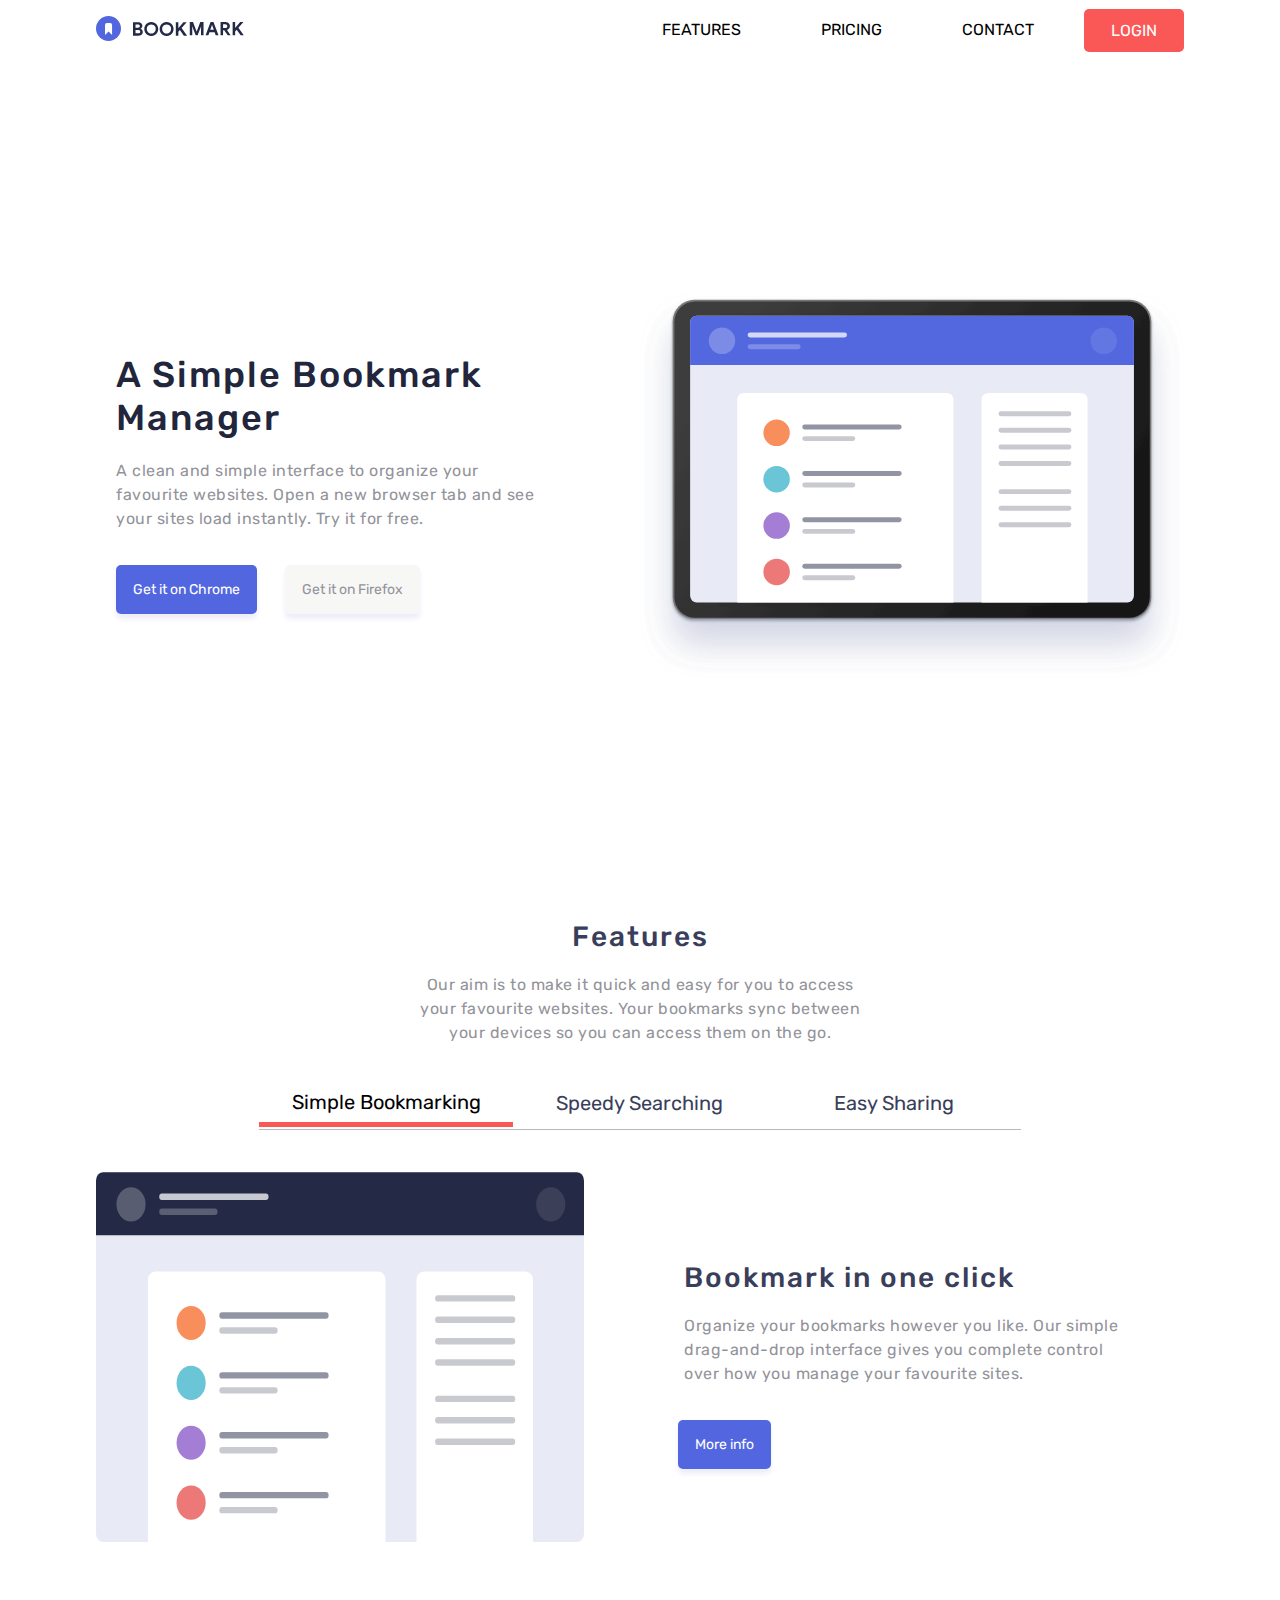
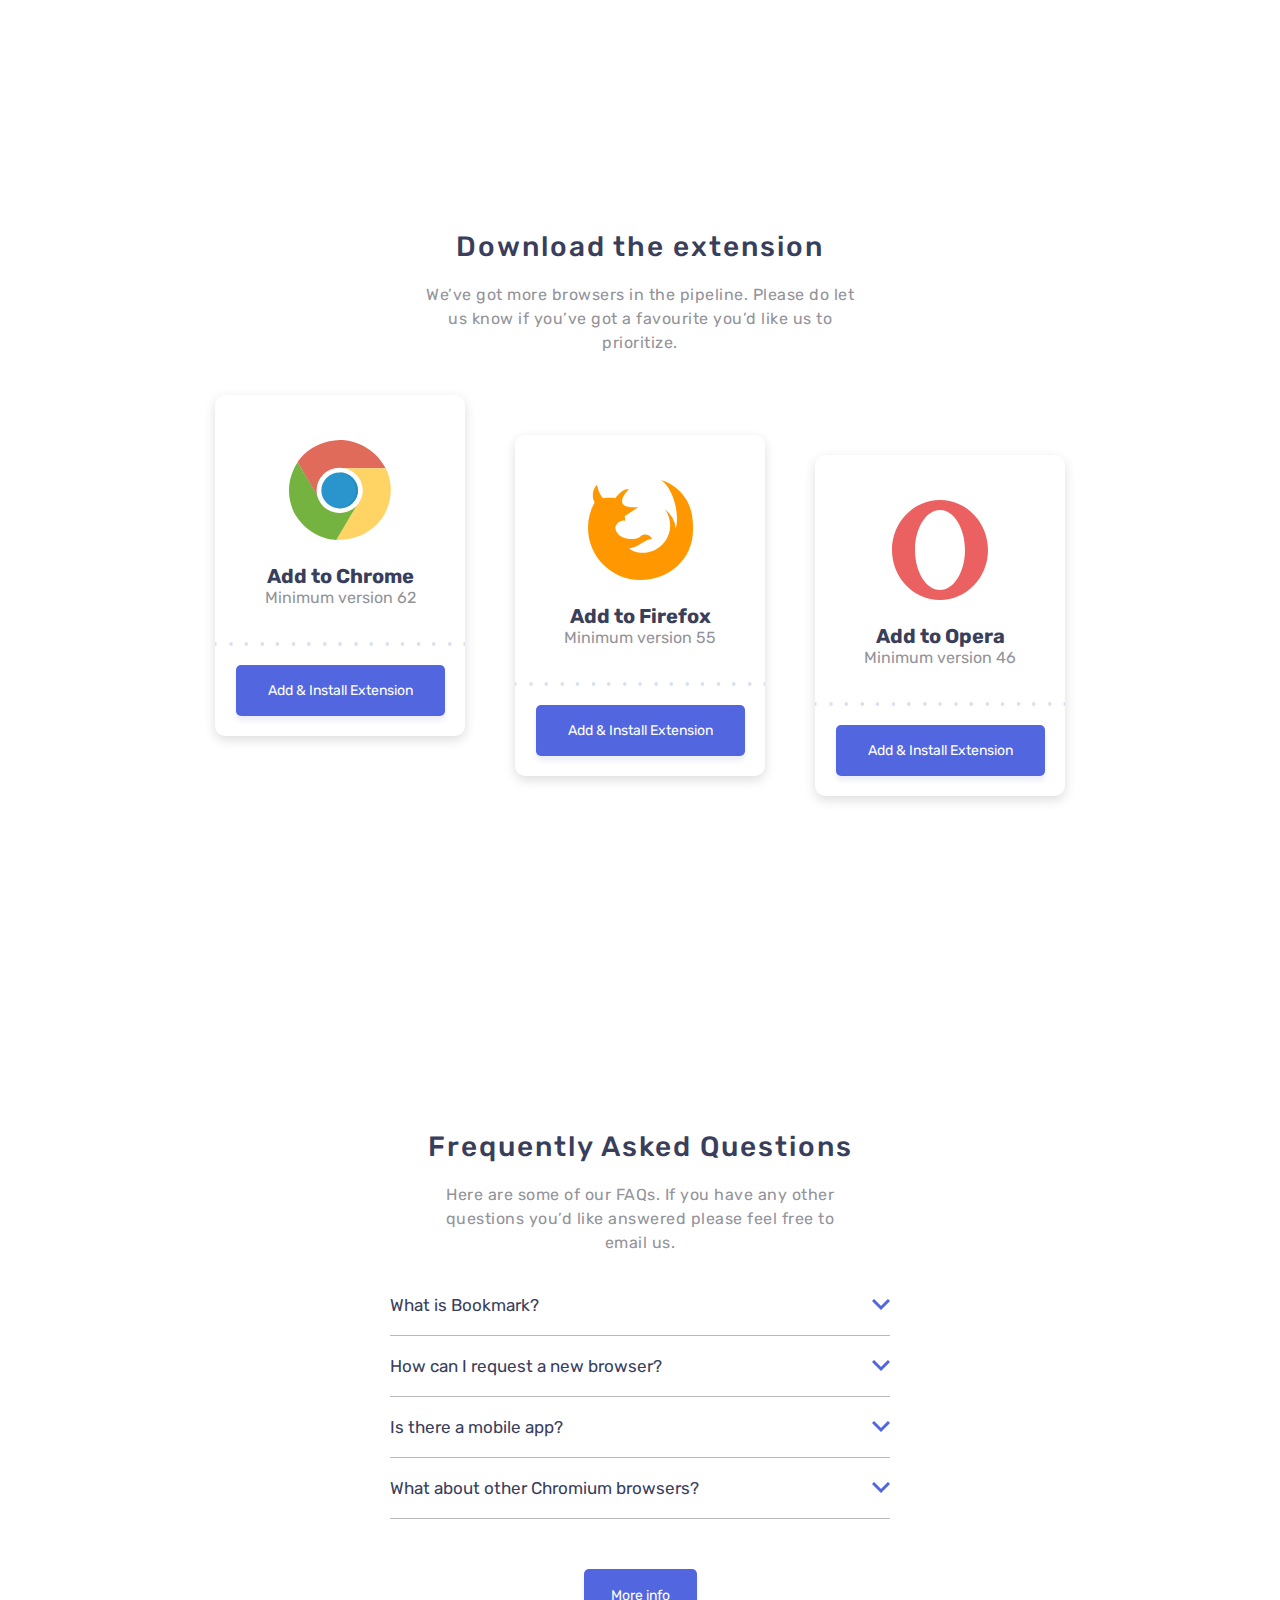
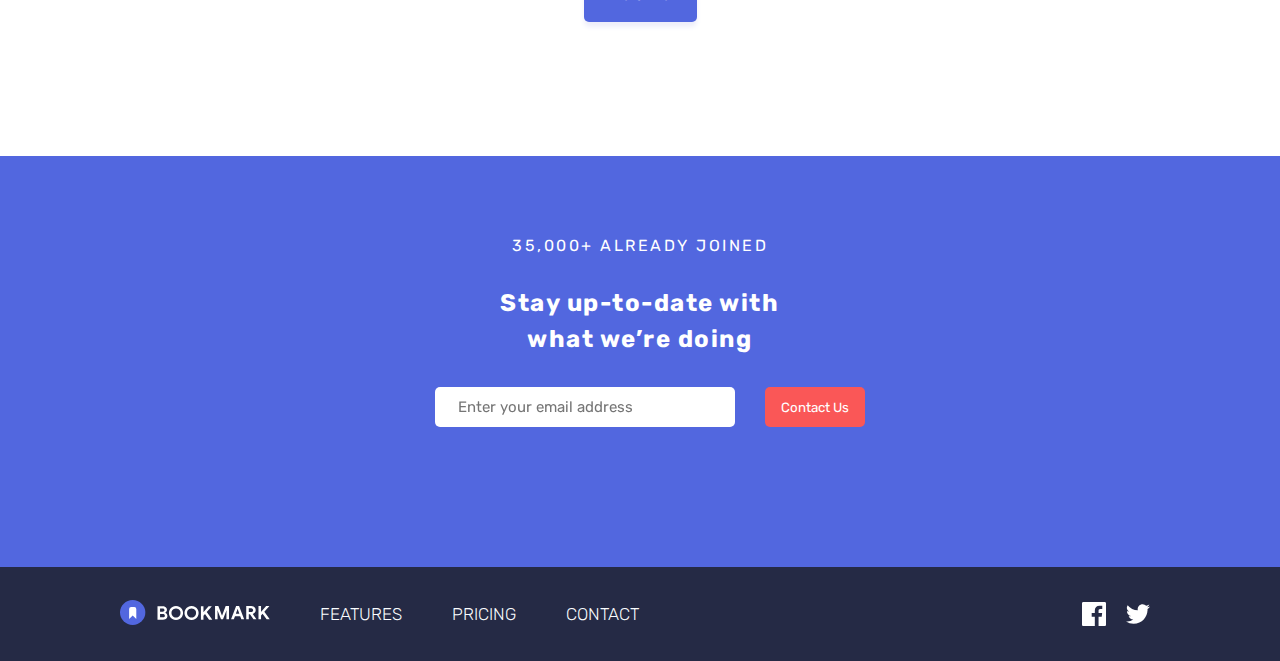
<file: index.html>
<!DOCTYPE html>
<html lang="en">
<head>
    <meta charset="UTF-8">
    <meta http-equiv="X-UA-Compatible" content="IE=edge">
    <meta name="viewport" content="width=device-width, initial-scale=1.0">
    <link rel="stylesheet" href="./assets/css/index.css">
    <link rel="preconnect" href="https://fonts.googleapis.com">
    <link rel="preconnect" href="https://fonts.gstatic.com" crossorigin>
    <link href="https://fonts.googleapis.com/css2?family=Rubik:wght@400;500&display=swap" rel="stylesheet">
    <link rel="icon" type="image/png" sizes="32x32" href="./images/favicon-32x32.png">  
    <title>Frontend Mentor | Bookmark landing page</title>
</head>
<body>
    <header>
        <section class="container-header"></div>
            <div>
                <a href=""><img class="logomaster" src="../assets/img/logo-bookmark.svg" alt=""></a>
            </div>       
            <div>
                <div class="exit">X</div>
                <img class="hamburger" width="18px" height="18px" src="../assets/img/icon-hamburger.svg" alt="">
            </div>
        </section>    
        <nav class="nav-menu">
            <ul>
                <a href="#feature"><li>FEATURES</li></a>
                <a href=""><li>PRICING</li></a>
                <a href="#contact"><li>CONTACT</li></a>
                <li class="login">LOGIN</li>
            </ul>
            <div class="media">
                <div>
                    <img src="../assets/img/icon-facebook.svg" alt="">
                </div>
                <div>
                    <img src="../assets/img/icon-twitter.svg" alt="">
                </div>
            </div>
        </nav>          
    </header>
    <main id="home">
        <img src="./assets/img/illustration-hero.svg" alt="">  
        <article class="data-left">
                <h1>A Simple Bookmark Manager</h1>
                <p>A clean and simple interface to organize your favourite websites. Open a new browser tab and see your sites load instantly. Try it for free.</p>
                <div class="buttons">
                    <button class="btn purple">Get it on Chrome</button>
                    <button class="btn white">Get it on Firefox</button>
                </div>
        </article>
    </main>
    <section id="feature" class="feature">
        <article class="data-center">
            <h2>Features</h2>
            <p>Our aim is to make it quick and easy for you to access your favourite websites. Your bookmarks sync between your devices so you can access them on the go.</p>
        </article>
        <div class="container-button">
            <div class="first-button"><h3>Simple Bookmarking</h3>
            </div>
            <div class="second-buttons"><h3>Speedy Searching</h3></div>
            <div class="last-buttons"><h3>Easy Sharing</h3></div>
        </div>
        <div class="detail">
            <img id="img1st-feature" src="./assets/img/illustration-features-tab-1.svg" alt="">
            <article id="art1st-feature" class="data-left">
                    <h2>Bookmark in one click</h2>
                    <p>Organize your bookmarks however you like. Our simple drag-and-drop interface gives you complete control over how you manage your favourite sites.</p>
                    <button class="btn purple">More info</button>
            </article>
            <img id="img2nd-feature" src="./assets/img/illustration-features-tab-2.svg" alt="">
            <article id="art2nd-feature" class="data-left">
                    <h2>Intelligent search</h2>
                    <p>Our powerful search feature will help you find saved sites in no time at all. No need to trawl through all of your bookmarks.</p>
                    <button class="btn purple">More info</button>
            </article>
            <img id="img3rd-feature" src="./assets/img/illustration-features-tab-3.svg" alt="">
            <article id="art3rd-feature" class="data-left">
                    <h2>Share your bookmarks</h2>
                    <p>Easily share your bookmarks and lections with others. Create a shareable link that you can send at the click of a button.</p>
                    <button class="btn purple">More info</button>
            </article>
        </div>
    </section>
    <section class="download">
        <article class="data-center">
            <h2>Download the extension</h2>
            <p>We’ve got more browsers in the pipeline. Please do let us know if you’ve got a favourite you’d like us to prioritize.</p>
        </article>
        <div class="browser">
            <article>
                <img src="./assets/img/logo-chrome.svg" alt="">
                <h3>Add to Chrome</h3>
                <p>Minimum version 62</p>
                <img class="dotted-line"src="./assets/img/bg-dots.svg" alt="">
                <button class="btn purple">Add & Install Extension</button>
            </article>
            <article class="second">
                <img src="./assets/img/logo-firefox.svg" alt="">
                <h3>Add to Firefox</h3>
                <p>Minimum version 55</p>
                <img class="dotted-line" src="./assets/img/bg-dots.svg" alt="">
                <button class="btn purple">Add & Install Extension</button>
            </article>
            <article class="third">
                <img src="./assets/img/logo-opera.svg" alt="">
                <h3>Add to Opera</h3>
                <p>Minimum version 46</p>
                <img class="dotted-line" src="./assets/img/bg-dots.svg" alt="">
                <button class="btn purple">Add & Install Extension</button>
            </article>
        </div>
    </section>
    <section class="question">
            <article class="data-center">
                <h2>Frequently Asked Questions</h2>
                <p>Here are some of our FAQs. If you have any other questions you’d like answered please feel free to email us.</p>
            </article>
            <div class="container-question">
                <div class="question1">
                    <h3>What is Bookmark?</h3>
                    <img src="./assets/img/icon-arrow.svg" alt="">
                </div>
                <p class="answer1">Lorem ipsum dolor sit amet, consectetur adipiscing elit. Fusce tincidunt justo eget ultricies fringilla. Phasellus blandit ipsum quis quam ornare mattis.</p>
                <div class="question2">
                    <h3>How can I request a new browser?</h3>
                    <img src="./assets/img/icon-arrow.svg" alt="">
                </div>
                <p class="answer2">
                    Vivamus luctus eros aliquet convallis ultricies. Mauris augue massa, ultricies non ligula. Suspendisse imperdiet. Vivamus luctus eros aliquet convallis ultricies. Mauris augue massa, 
                    ultricies non ligula.
                    Suspendisse imperdie tVivamus luctus eros aliquet convallis ultricies. Mauris augue massa, ultricies non ligula. Suspendisse imperdiet.
                </p>
                <div class="question3">
                    <h3>Is there a mobile app?</h3>
                    <img src="./assets/img/icon-arrow.svg" alt="">
                </div>
                <p class="answer3">
                    Sed consectetur quam id neque fermentum accumsan. Praesent luctus vestibulum dolor, ut condimentum urna vulputate eget. Cras in ligula quis est pharetra mattis sit amet pharetra purus. Sed sollicitudin ex et ultricies bibendum.
                </p>
                <div class="question4">
                    <h3>What about other Chromium browsers?</h3>
                    <img src="./assets/img/icon-arrow.svg" alt="">
                </div>
                <p class="answer4">
                    Integer condimentum ipsum id imperdiet finibus. Vivamus in placerat mi, at euismod dui. Aliquam vitae neque eget nisl gravida pellentesque non ut velit.
                </p>  
            </div>
            <div>
                <button class="btn purple">More info</button>
            </div>
        </div>
    </section>
    <section id="contact" class="contact">
        <p>35,000+ ALREADY JOINED</p>
        <h2>Stay up-to-date with what we’re doing</h2>
        <div class="buttonContainer">
            <div>
                <input class="email-input" type="email" placeholder="Enter your email address">
                <img class="error-message" src=".//assets/img/icon-error.svg" alt="">
                <div class="messageFail"><small>Whoops, make sure it´s an email</small></div>
            </div>
            <button class="btn-contact">Contact Us</button>
        </div>        
    </section>
    <footer>
        <div>
            <a href="#home"><img class="logo" src="./assets/logo-bookmark.svg" alt=""></a>
            <h3><a href="#feature">FEATURES</a></h3> 
            <h3>PRICING</h3>     
            <h3>CONTACT</h3>
        </div>
        <div class="media">
            <div>
                <img src="./assets/img/icon-facebook.svg" alt="">
            </div>
            <div>
                <img src="./assets/img/icon-twitter.svg" alt="">
            </div>
        </div>
</footer>
</body>
<script src="./index.js"></script>
</html>
</file>
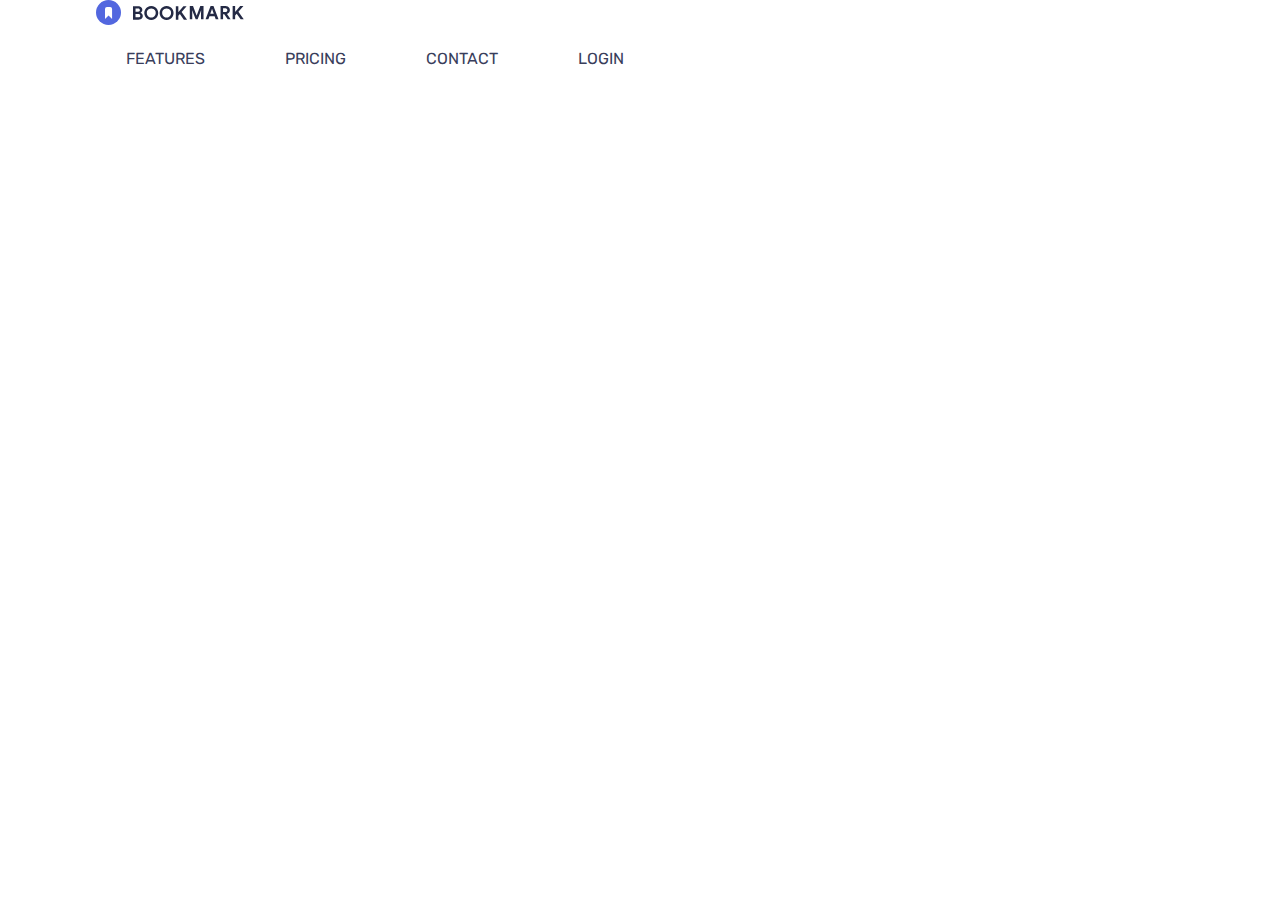
<file: menuhidden.html>
<!DOCTYPE html>
<html lang="en">
  <head>
    <meta charset="UTF-8" />
    <meta http-equiv="X-UA-Compatible" content="IE=edge" />
    <meta name="viewport" content="width=device-width, initial-scale=1.0" />
    <link rel="stylesheet" href="/assets/css/menuhidden.css" />
    <link rel="preconnect" href="https://fonts.googleapis.com">
    <link rel="preconnect" href="https://fonts.gstatic.com" crossorigin>
    <link href="https://fonts.googleapis.com/css2?family=Rubik:wght@300;500&display=swap" rel="stylesheet">
    <title>Document</title>
  </head>
  <body>
    <header>
        <div>
            <div class="menu-logo">
                <img src="./assets/img/logo-bookmark.svg" alt="">
                <img width="18px" height="18px" src="./assets/img/icon-close.svg" alt="">  
            </div>
            <nav class="menu-option"">
                <div>
                    <ul>
                        <li>
                            <div>
                                FEATURES
                            </div>
                        </li>
                        <li>
                            <div>
                                PRICING
                            </div>
                        </li>
                        <li>
                            <div>
                                CONTACT
                            </div>
                        </li>
                        <li>
                            <div>
                                LOGIN
                            </div>
                        </li>
                    </ul>
                </div>
                <div class="media">
                    <img src="./assets/img/icon-facebook.svg" alt="">
                    <img src="./assets/img/icon-twitter.svg" alt="">
                </div>            
            </nav>
        </div>    
    </header>
    <div class="resto">

    </div>
  </body>
</html>
</file>
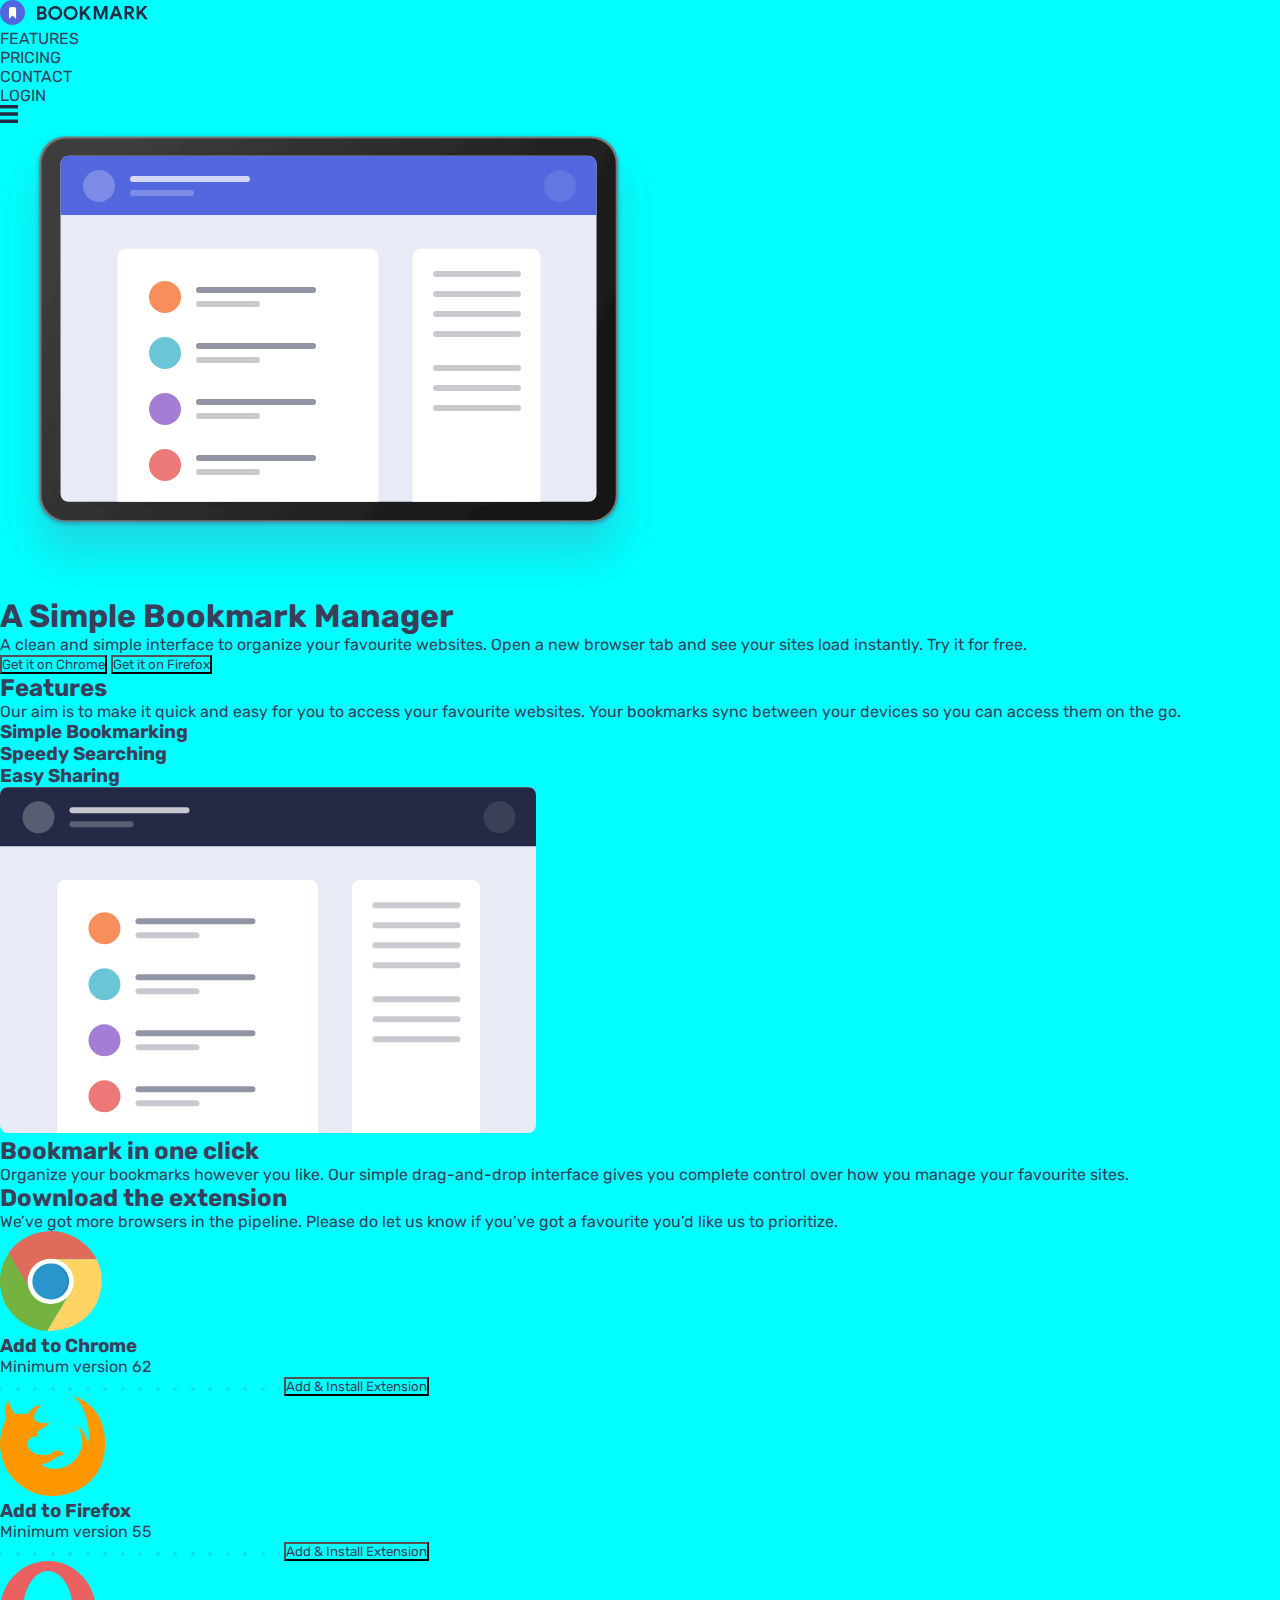
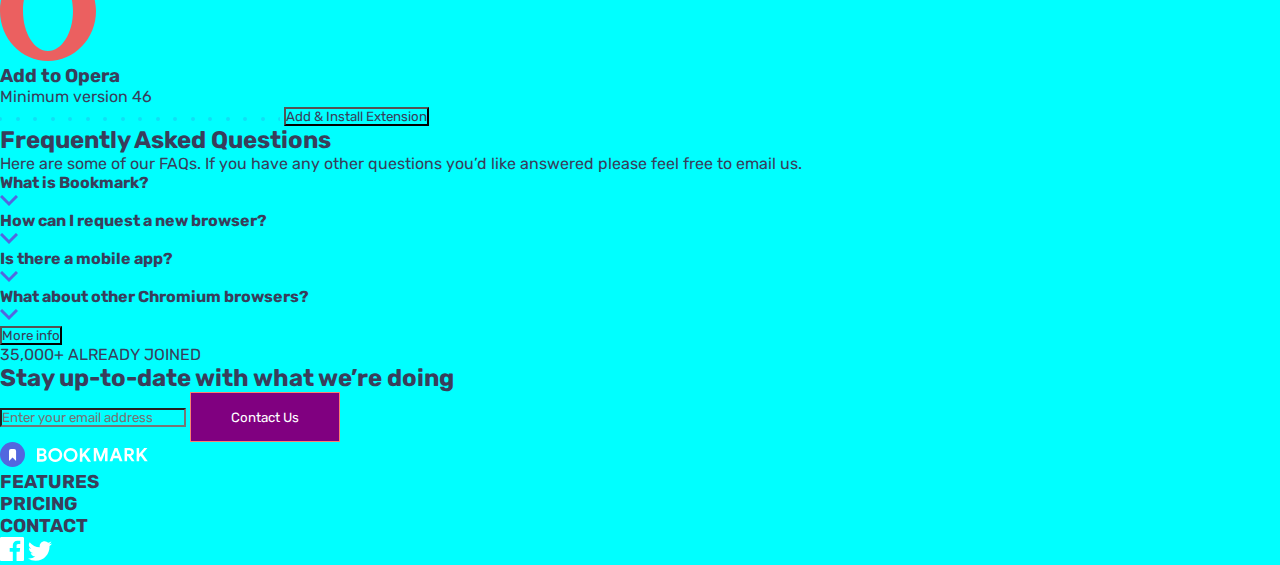
<file: prueba.html>
<!DOCTYPE html>
<html lang="en">
<head>
    <meta charset="UTF-8">
    <meta http-equiv="X-UA-Compatible" content="IE=edge">
    <meta name="viewport" content="width=device-width, initial-scale=1.0">
    <link rel="stylesheet" href="./assets/css/prueba.css">
    <link rel="preconnect" href="https://fonts.googleapis.com">
    <link rel="preconnect" href="https://fonts.gstatic.com" crossorigin>
    <link href="https://fonts.googleapis.com/css2?family=Rubik:wght@400;500&display=swap" rel="stylesheet">
    <link rel="icon" type="image/png" sizes="32x32" href="./images/favicon-32x32.png">  
    <title>Document</title>
</head>
<body>
    <header>
        <div>
            <img src="./assets/img/logo-bookmark.svg" alt="">
        </div>       
        <nav>
            <ul>
                <li>FEATURES</li>
                <li>PRICING</li>
                <li>CONTACT</li>
                <li class="login"">LOGIN</li>
            </ul>
        </nav>
        <div class="hamburguer">
            <img width="18px" height="18px" src="./assets/img/icon-hamburger.svg" alt="">
        </div>
    </header>
    <main>
        <img src="./assets/img/illustration-hero.svg" alt="">  
        <article class="data-left">
                <h1>A Simple Bookmark Manager</h1>
                <p>A clean and simple interface to organize your favourite websites. Open a new browser tab and see your sites load instantly. Try it for free.</p>
                <div class="buttons">
                    <button class="btn purple">Get it on Chrome</button>
                    <button class="btn white">Get it on Firefox</button>
                </div>
        </article>
    </main>
    <section class="feature">
        <article class="data-center">
            <h2>Features</h2>
            <p>Our aim is to make it quick and easy for you to access your favourite websites. Your bookmarks sync between your devices so you can access them on the go.</p>
        </article>
        <div class="container-button">
            <div class="first-button"><h3>Simple Bookmarking</h3>
            </div>
            <div class="last-buttons"><h3>Speedy Searching</h3></div>
            <div class="last-buttons"><h3>Easy Sharing</h3></div>
        </div>
        <div class="detail">
            <img src="./assets/img/illustration-features-tab-1.svg" alt="">
            <article class="data-left">
                    <h2>Bookmark in one click</h2>
                    <p>Organize your bookmarks however you like. Our simple drag-and-drop interface gives you complete control over how you manage your favourite sites.</p>
            </article> 
        </div>
    </section>
    <section class="download">
        <article class="data-center">
            <h2>Download the extension</h2>
            <p>We’ve got more browsers in the pipeline. Please do let us know if you’ve got a favourite you’d like us to prioritize.</p>
        </article>
        <div class="browser">
            <article>
                <img src="./assets/img/logo-chrome.svg" alt="">
                <h3>Add to Chrome</h3>
                <p>Minimum version 62</p>
                <img class="dotted-line"src="./assets/img/bg-dots.svg" alt="">
                <button class="btn purple">Add & Install Extension</button>
            </article>
            <article class="second">
                <img src="./assets/img/logo-firefox.svg" alt="">
                <h3>Add to Firefox</h3>
                <p>Minimum version 55</p>
                <img class="dotted-line" src="./assets/img/bg-dots.svg" alt="">
                <button class="btn purple">Add & Install Extension</button>
            </article>
            <article class="third">
                <img src="./assets/img/logo-opera.svg" alt="">
                <h3>Add to Opera</h3>
                <p>Minimum version 46</p>
                <img class="dotted-line" src="./assets/img/bg-dots.svg" alt="">
                <button class="btn purple">Add & Install Extension</button>
            </article>
        </div>
    </section>
    <section class="question">
            <article class="data-center">
                <h2>Frequently Asked Questions</h2>
                <p>Here are some of our FAQs. If you have any other questions you’d like answered please feel free to email us.</p>
            </article>
            <div class="container-question">
                <div>
                    <h4>What is Bookmark?</h4>
                    <img src="./assets/img/icon-arrow.svg" alt="">
                </div>
                <div>
                    <h4>How can I request a new browser?</h4>
                    <img src="./assets/img/icon-arrow.svg" alt="">
                </div>
                <div>
                    <h4>Is there a mobile app?</h4>
                    <img src="./assets/img/icon-arrow.svg" alt="">
                </div>
                <div>
                    <h4>What about other Chromium browsers?</h4>
                    <img src="./assets/img/icon-arrow.svg" alt="">
                </div>    
            </div>
            <div>
                <button class="btn purple">More info</button>
            </div>
        </div>
    </section>
    <section class="contact">
        <p>35,000+ ALREADY JOINED</p>
        <h2>Stay up-to-date with what we’re doing</h2>
        <div>
            <input type="email" placeholder="Enter your email address">
            <button class="btn-contact">Contact Us</button>
        </div>        
    </section>
    <footer>
        <div>
            <img src="./assets/logo-bookmark.svg" alt="">
            <h3>FEATURES</h3> 
            <h3>PRICING</h3>     
            <h3>CONTACT</h3>
        </div>
        <div class="media">
            <img src="./assets/img/icon-facebook.svg" alt="">
            <img src="./assets/img/icon-twitter.svg" alt="">
        </div>
</footer>
</body>
</html>
</file>
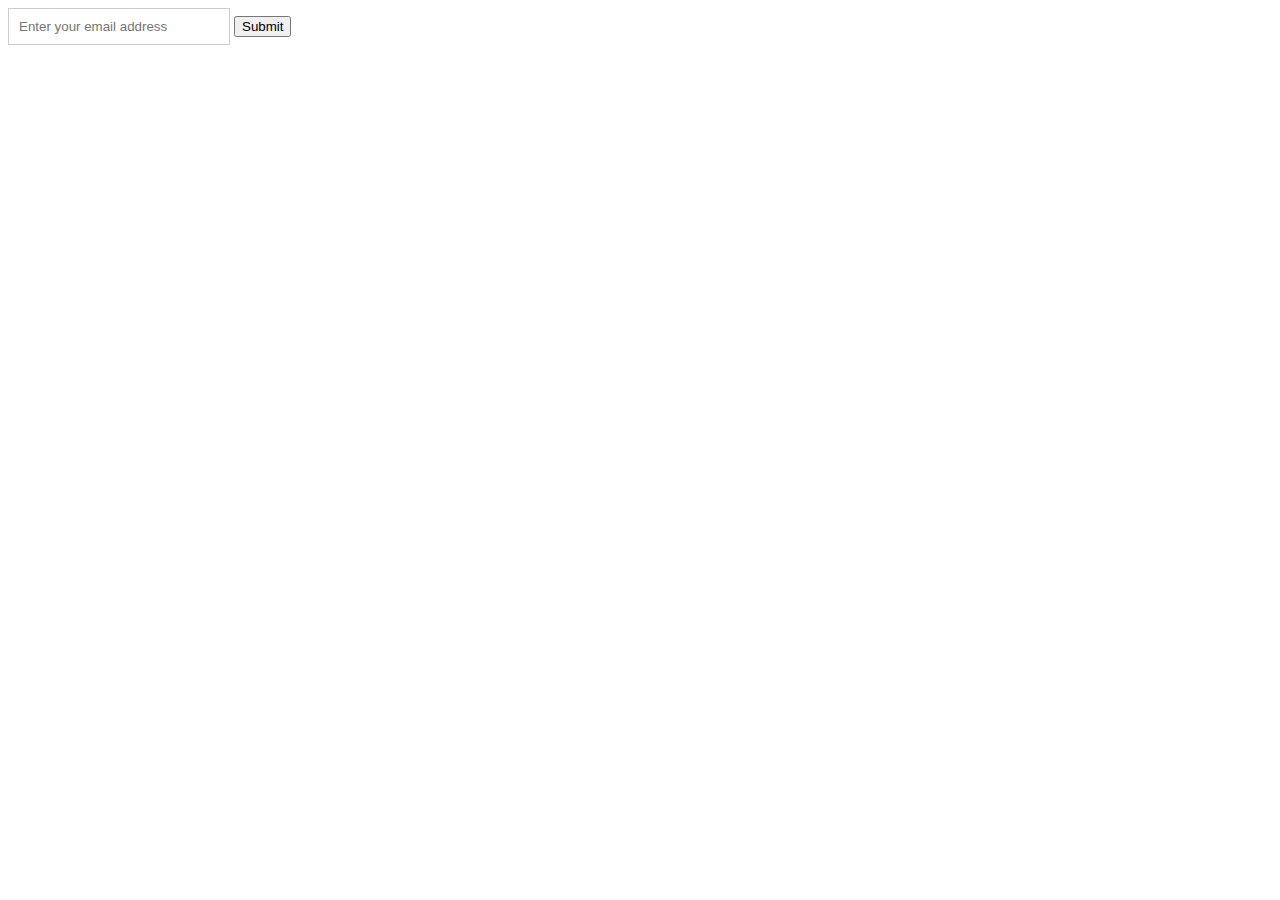
<file: test/email.html>
<!DOCTYPE html>
<html lang="en">
<head>
    <meta charset="UTF-8">
    <meta http-equiv="X-UA-Compatible" content="IE=edge">
    <meta name="viewport" content="width=device-width, initial-scale=1.0">
    <link rel="stylesheet" href="../assets/css/email.css">
    <title>Document</title>
</head>
<body>
    <form action="/contact">
      <input type="email" class="emailInput" placeholder="Enter your email address">
      <button type="submit">Submit</button>
    </form>
    <script src="./email.js"></script>
  </body>
</html>
</file>
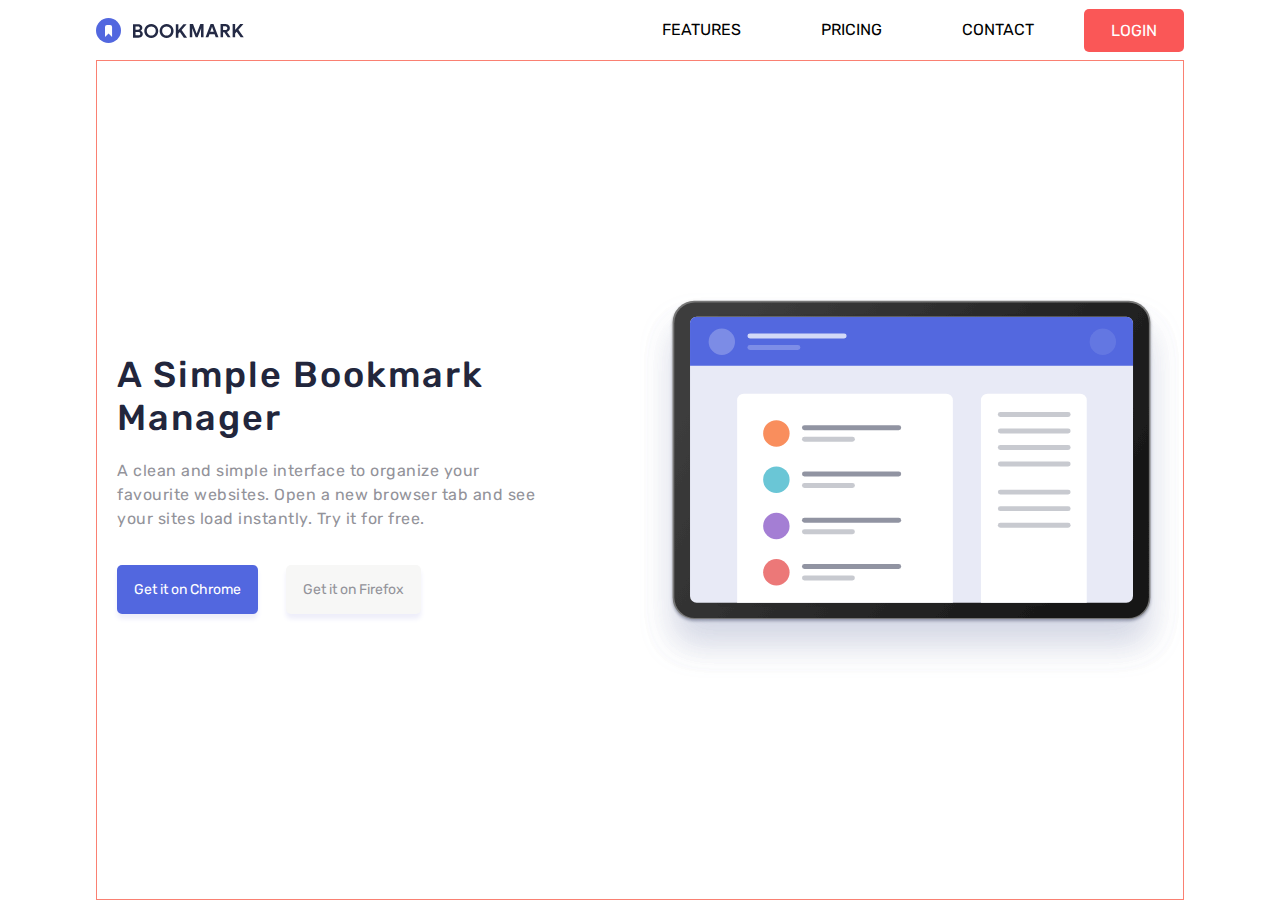
<file: test/menuhidden.html>
<!DOCTYPE html>
<html lang="en">
  <head>
    <meta charset="UTF-8" />
    <meta http-equiv="X-UA-Compatible" content="IE=edge" />
    <meta name="viewport" content="width=device-width, initial-scale=1.0" />
    <link rel="stylesheet" href="../assets/css/menuhidden.css" />
    <link rel="preconnect" href="https://fonts.googleapis.com">
    <link rel="preconnect" href="https://fonts.gstatic.com" crossorigin>
    <link href="https://fonts.googleapis.com/css2?family=Rubik:wght@300;500&display=swap" rel="stylesheet">
    <title>Document</title>
  </head>
  <body>
    <header>
        <section class="container-header"></div>
            <div>
                <img src="../assets/img/logo-bookmark.svg" alt="">
            </div>       
            <div>
                <div class="exit">X</div>
                <img class="hamburger" width="18px" height="18px" src="../assets/img/icon-hamburger.svg" alt="">
            </div>
        </section>    
        <nav class="nav-menu">
            <ul>
                <li>FEATURES</li>
                <li>PRICING</li>
                <li>CONTACT</li>
                <li class="login">LOGIN</li>
            </ul>
            <div class="media">
                <div>
                    <img src="../assets/img/icon-facebook.svg" alt="">
                </div>
                <div>
                    <img src="../assets/img/icon-twitter.svg" alt="">
                </div>
            </div>
        </nav>          
    </header>
    <main id="home">
        <img src="../assets/img/illustration-hero.svg" alt="">  
        <article class="data-left">
                <h1>A Simple Bookmark Manager</h1>
                <p>A clean and simple interface to organize your favourite websites. Open a new browser tab and see your sites load instantly. Try it for free.</p>
                <div class="buttons">
                    <button class="btn purple">Get it on Chrome</button>
                    <button class="btn white">Get it on Firefox</button>
                </div>
        </article>
    </main>
  </body>
  <script src="../menuhidden.js"></script>
</html>
</file>
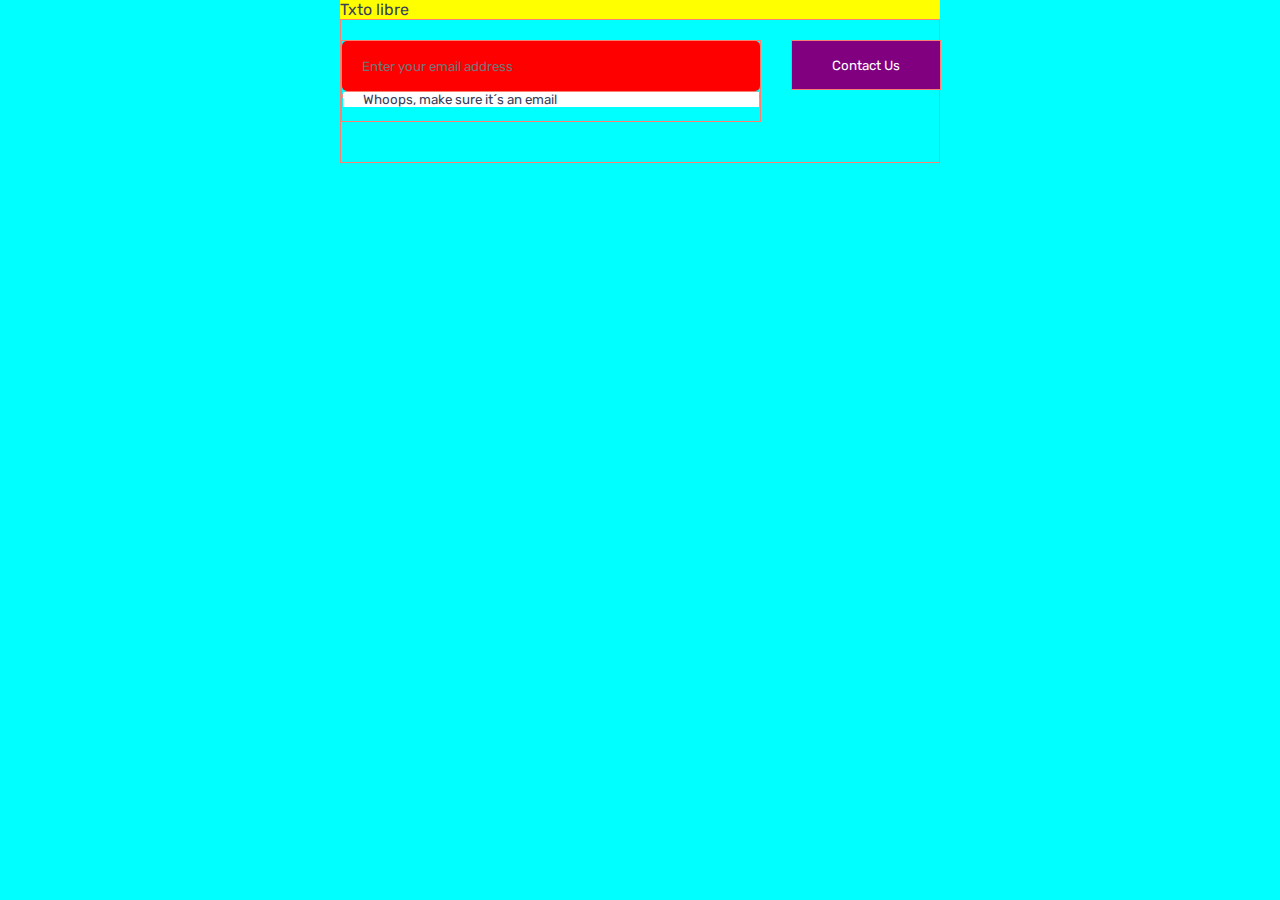
<file: test/prueba.html>
<!DOCTYPE html>
<html lang="en">
<head>
    <meta charset="UTF-8">
    <meta http-equiv="X-UA-Compatible" content="IE=edge">
    <meta name="viewport" content="width=device-width, initial-scale=1.0">
    <link rel="stylesheet" href="../assets/css/prueba.css">
    <link rel="preconnect" href="https://fonts.googleapis.com">
    <link rel="preconnect" href="https://fonts.gstatic.com" crossorigin>
    <link href="https://fonts.googleapis.com/css2?family=Rubik:wght@400;500&display=swap" rel="stylesheet">
    <link rel="icon" type="image/png" sizes="32x32" href="./images/favicon-32x32.png">  
    <title>Frontend Mentor | Bookmark landing page</title>
</head>
<body>
    <div class="referencia">Txto libre</div>
    <div class="buttonContainer">
        <div>
            <input class="email-input" type="email" placeholder="Enter your email address" required>
            <div class="messageFail"><small>Whoops, make sure it´s an email</small></div>
        </div>
        <button class="btn-contact">Contact Us</button>
    </div>        
</body>
</html>
</file>
<file: assets/css/index.css>
*{
    margin: 0;
    padding: 0;
    box-sizing: border-box;
    font-family: "Rubik", sans-serif; 
    color: #393e5b;
}

h1{
    font-size: 28px;
    font-weight: bold;
    color: #22263c;
}

h2{
    font-size: 24px;
}

h3{
    font-size: 20px
}

p{
    font-size: 16px;
    color: #93939a;
}

a{
    color: #FFFFFF;
    text-decoration: none;
}


/* Header */


header{
    padding: 10px 30px 0px 30px;
    background-color: #FFFFFF;
    position: sticky;
    top:0;
}

.container-header{
    display: flex;
    flex-direction: row;
    justify-content: space-between;    
    padding-bottom: 10px;
}

.container-header div{
    display: flex;
    align-items: center;
}

ul{
    list-style: none;
    text-align: center;
}

li{
    padding: 30px;
    border-bottom: 1px solid #93939a;
    margin: 0 auto;
    max-width: 300px;
    color: #FFFFFF;
}

.login{
    border: 2px solid #93939a;
    border-radius:5px;
    margin-top: 25px;
    padding: 20px;
}

.nav-menu{
    display: none;
}

.nav-menu .media{
    margin-top: calc( 100vh - 470px);
    gap: 40px;
}

.showmenu{
    display: block;
    position:absolute;
    opacity: 0.9;
    width: 100%;
    left: 0px;
    top:45px;
    background-color: #2a2d47;
    overflow: hidden;
}

div .exit{
    color: #FFFFFF;
    font-size: 25px;
    font-weight: 400;
    display: none;
}


.hamburger:hover, .exit:hover{
    cursor: pointer;
}

/* Main */

main {
    display: flex;
    flex-direction: column;
    align-items: center;
    margin: 0 auto;
    padding: 50px 0px 0px 0px;
    height: calc(100vh - 46.6px);
}

 main img{
    max-width: 450px;
    width: 100%;
    padding-bottom: 50px;
}

.data-center, .data-left{
    text-align: center;
    padding: 0px 0px 0px 0px;
    max-width: 450px;
    width: 100%; 
    margin: 0 auto;
}

.data-left h1{
    letter-spacing: 2px;
    font-weight: 500;
    padding: 20px 20px;
}

.data-center h2, .data-left h2{
    font-weight: 500;
    padding: 20px 20px;
    letter-spacing: 2px;
    
}

.data-center p, .data-left p{
    padding: 0px 20px 20px 20px;
    line-height: 1.5;
    letter-spacing: 0.5px;
}

.buttons{
    display: flex;
    flex-direction: row;
    justify-content: center;
}

.btn{
    border: none;
    padding: 14px 15px 14px 15px;
    margin: 14px 14px;
    border-radius: 5px;
    font-size: 14px;
    box-shadow: 0px 5px 5px 0px #EEEEFA; 
}

.purple{
    background-color:#5267DF;
    color: #FFFFFF;
    border: 2px solid transparent;
}

.white{
    color: #93939a;
    background-color: #F7F7F6;
    border: 2px solid transparent;
}

/* Feature */

.feature{
    padding: 150px 0px 0px 0px;
    scroll-margin-top: -7rem;
}

.detail{
    display: flex;
    flex-direction: column;
    align-items: center;
}

#img1st-feature, #img2nd-feature, #img3rd-feature{
    max-width: 450px;
    width: 85%;
    padding-bottom:10px ;
    height: 237px;
}

.detail .data-left button{
    display: none;
}

.container-button h3{
    padding: 8px 0px;
    margin: 0 auto;
    font-weight: 400;
    border-bottom: 5px solid transparent;
}

.container-button{
    margin: 16px auto 42px auto;
    display: flex;
    flex-direction: column;
    border-bottom: 1px solid #b8b9bc;
    border-top: 1px solid #b8b9bc;
    width: 70%;
    max-width: 350px;
    text-align: center;
}

.first-button h3{
    border-bottom: 5px solid #FA5757;
    color: #000000;
}

.second-buttons, .last-buttons {
    border-bottom: 1px solid #b8b9bc;
    border-top: 1px solid #b8b9bc;
    color: #93939a;
}

.second-buttons h3:hover, .last-buttons h3:hover{
    cursor: pointer;
    color: #FA5757;
}

.container-question h3:hover{
    cursor: pointer;
    color: #FA5757;
}

#img2nd-feature, #art2nd-feature{
    display: none;
} 

#img3rd-feature, #art3rd-feature{
    display: none;
} 

/* Download */

.download{
    display: flex;
    flex-direction: column;
    text-align: center;
    align-items: center;
    margin: 0 auto;
    padding: 150px 0px 0px 0px;
}

.browser{

    display: flex;
    flex-direction: column;
    width: 90%;
}

.browser article{
    border-radius: 10px;
    box-shadow: #DFDDDD 0px 4px 12px;
    margin: 20px;
    padding: 45px 0px 15px 0px; 
    width: 90%;
    max-width: 250px;
    margin: 20px auto;
}

.browser article .purple{
    margin: 15px 0px 5px 0px;
    padding: 15px 30px;
}

.browser article img:first-child{
    padding-bottom: 20px;
}

.dotted-line{
    width: 100%;
    padding-top: 35px;
}

/* Questions */

.question{
    padding: 150px 0px 120px 0px;
    margin: 0 auto;
    text-align: center;
}

.container-question div{
    display: flex;
    justify-content: space-between;
    align-items: center;
    border-bottom: 1px solid #b8b9bc;
    max-width: 450px;
    margin: 0 auto;
    width: 90%;
    text-align: start;
}

.answer1, .answer2, .answer3, .answer4{
    margin: 0 auto;
    max-width: 450px;
    width: 90%;
    font-size: 15px;
    text-align: left;
    line-height: 2;
    display: none;
    padding: 20px 0px 0px 0px;
}

.container-question h3{
    width: 95%;
    font-weight: 400;
    font-size: 17px;
    padding: 20px 0px;
}

.question button{ 
    margin-top:50px;
    padding: 16px 25px;
}

.show-answer{
    display: block;
}

.show-arrow{
    transform: rotate(180deg);
    filter: invert(48%) sepia(53%) saturate(3690%) hue-rotate(329deg) brightness(98%) contrast(96%); 
    cursor: pointer;
}

.data-center, .data-left{
    text-align: center;
    padding: 0px 0px 0px 0px;
    max-width: 450px;
    width: 100%; 
    margin: 0 auto;
}

/* contact */

.contact{
    background-color: #5267DF;
    padding: 80px 30px 80px 30px;
    text-align: center;
}

.contact p{
    letter-spacing: 2.5px;
    color: #FFFFFF;
}

.contact h2{
    font-size:20px;
    max-width: 280px;
    margin: 0 auto;
    color: #FFFFFF;
    padding: 30px 0px;
    letter-spacing: 3px;
    line-height: 1.5;
}

.buttonContainer{
    display: flex;
    flex-direction: column;
    width: 100%;
    
    padding: 0px 0px;
    margin: 0 auto;
}

.buttonContainer div{
    margin-bottom: 20px;
    position: relative;
}

.email-input{
    border-top-left-radius: 5px;
    border-top-right-radius: 5px;
    border-bottom-left-radius: 5px;
    border-bottom-right-radius: 5px;
    padding: 20px 20px;
    margin: 0px auto;
    font-size: 15px;
    border: 3px solid transparent;
    width: 90%;
    max-width: 400px;
}
.email-input:invalid {
    border: 2px solid #FA5757;
    background-color:  #FFFFFF;
    background-position: right;
    
}

.email-input:focus{
    outline: 2px solid transparent;
}

.messageFail{
    height:20px;
    background-color: #FA5757;
    margin: 0 auto;
    border-bottom-left-radius: 5px;
    border-bottom-right-radius: 5px;
    max-width: 400px;
    width: 90%;
    text-align: left;
    padding-left: 20px;
    visibility: hidden;
}

.messageFail small{
    color: #FFFFFF; 
}

.error-message{
    visibility: hidden;
    position: absolute;
    right:20px;
    top: 20px
}

.hidde{
    visibility: visible;
}

.btn-contact{
    border-radius:5px;
    padding: 20px 0px;
    border: none;
    background-color: #FA5757;
    color: #FFFFFF;
    max-width: 400px;
    width: 90%;
    margin: 0 auto;
}

/* Footer */

footer{
    background-color: #252A45;
    display: flex;
    flex-direction: column;
    align-items: center;
    padding: 70px 0px 70px 0px;
}

footer div {
    display: flex;
    align-items: center;
}

footer div h3{
    padding: 20px 0px;
    color:#FAFDFF;
    font-size: 17px;
    font-weight: 300;
}

footer div h3 a{
    color:#FAFDFF;
}

footer div:first-child{
    display: flex;
    flex-direction: column;
}

.logo{
    width: 150px;
    height: 25px;
    margin-bottom: 30px;
}

.media{
    display: flex;
    flex-direction: row;
    justify-content: center;
    align-items: center;
    padding: 25px 0px;
}

.media img{
    margin: 0px 10px;
}

@media (min-width: 900px) {
    
    h1{
        font-size: 36px;
    }
    
    h2{
        font-size: 28px;
    }
        
    p{
        font-size: 16px;
    }

    /* Header */

    header{
        max-width: 1200px;
        padding:0px 0px 0px 0px ;
        display: flex;
        flex-direction: row;
        justify-content: space-between;
        margin: 0 auto;
        width: 85%;
        height: 60px;
       
    }

    .container-header{
        flex-direction: row;
        justify-content: space-between;
        padding-bottom: 0px;
    }
    
    .nav-menu{
        display: block;
    }

    ul{
        display: flex;
        flex-direction: row;
        justify-content: space-between;
        align-items: center;
        gap: 20px;
    }

    li{
        padding: 20px 10px;
        margin: 0px 20px;
        border-bottom: 1px solid transparent;
        color: #000000;
    }

    li:hover{
        cursor:pointer;
        color: #FA5757;
    }
    
    .login{
        padding: 10px 25px 10px 25px;
        margin: 0px 0px 0px 0px;
        display: flex;
        flex-direction: row;
        align-items: center;
        background-color: #FA5757;
        color:#FFFFFF;
        border: 2px solid transparent;
    }

    .btn-contact:hover, .login:hover{
        cursor: pointer;
        border: 2px solid #FA5757;
        background-color: #FFFFFF;
        color: #FA5757;
    }

    .hamburger, .exit{
        display: none;
    } 

    .nav-menu .media{
        display: none;
    }

    .showmenu{
        position: static;
        background-color: #FFFFFF;
        min-width: 10%;
        max-width: 600px;
    }

    /* Main */
    
    main{
        height: calc(100vh - 60px);
        flex-direction: row-reverse;
        justify-content: space-around;
        padding: 0px 0px;
        max-width: 1200px;
        width: 85%;
        margin: 0 auto;
    }

    .data-left h1{
        padding-right: 40px;
    }

    main .data-left p{
        padding-right: 90px;
    }

    .data-left{
        min-width: 450px;
        max-width: 600px;
        text-align: start;
    }

    .data-center{
        min-width: 600px;
        max-width: 1200px;
    }

    main img {
        max-width: 600px;
        min-width: 450px;
        width: 100%;
        margin-top:60px;
    }

    .white:hover{
        border: 2px solid #5f5f68;
        color: #5f5f68;
        cursor: pointer;
    }
    
     .purple:hover{
        border:2px solid #5267DF;
        background-color: #FFFFFF;
        color: #5267DF;
        cursor: pointer;
    }

    .buttons{
        justify-content: start;
    }

    .buttons button:first-child{
        margin-left: 20px;
    }

    /* Feature */

    .feature{
        height: 100vh;
        max-width: 1200px;
        padding: 0px 0px 10px 0px;
        margin: 0 auto;
        width: 85%;
        scroll-margin-top: 2.5rem;
    }

    .feature .data-center p{
        width: 45%;
        margin: 0 auto;
    }

    .second-buttons, .last-buttons {
        border-bottom: 1px solid transparent;
        border-top: 1px solid transparent;
    }

    .container-button{
        flex-direction: row;
        max-width: 1200px;
        justify-content: space-between;
        border-top: 1px solid transparent;
    }

    .container-button div{
        width: 100%; 
    }

    .detail{
        flex-direction: row;
        justify-content: center;
        
    }

    .detail .data-left {
        padding: 0px 30px 0px 80px;
    }

    #img1st-feature, #img2nd-feature, #img3rd-feature{
        max-width: 550px;
        min-width: 380px;
        width: 50%;
        height: 380px;
    }

    .detail .data-left button{
        display: block;
    }

/* Download */

    .download {
        height: 100vh;
        max-width: 1200px;
        width: 85%;
        padding: 10px 0px 0px 0px;
    } 

    .download .data-center p{
        width: 45%;
        margin: 0 auto;
    } 

    .browser{
        flex-direction: row;
        max-width: 900px;
    }

    .browser {
        align-items: flex-start;
        width: 100%;
    }

    .browser article {
        width: 100%;
        min-width: 100px;
    }

    .browser .second{
        margin-top: 60px;
    }

    .browser .third {
        margin-top: 80px; 
    }

/* Question */

    .question{
        
        max-width: 1200px ;
        width: 85%;
        padding: 10px 20px 120px 20px;
    }

    .question .data-center p{
        width: 45%;
        margin: 0 auto;
    } 

    .container-question div{
        max-width: 500px; 
    }

    .answer1, .answer2, .answer3, .answer4{
        max-width: 500px;
    }

    /* Contact */

    .contact h2 {
        max-width: 600px;
        min-width: 280px;
        width: 24%;
        margin: 0 auto;
        letter-spacing: 1.5px;
        font-size: 24px;
    }

    .buttonContainer{
        flex-direction: row;
        justify-content: center;
        max-width: 500px ;
    }

    .buttonContainer div{
        width: 70%;
        min-width: 300px;
    }

    .btn-contact{
        margin: 0px;
        width: 100px;
        padding: 0px 10px 0px 10px;
        height: 40px;
       }

    .email-input{
        padding: 0px;
        max-width: 300px;
        min-width: 190px;
        padding-left: 20px;
        margin-right: 10px;
        height: 40px;
    }

    .messageFail{
        max-width: 300px;
        min-width: 190px;
        margin-right: 30px;
    }
    
    .error-message{
        right:32px;
        top: 11px
    }

/* Footer */

    footer{
        flex-direction: row;
        justify-content: space-between;
        align-items: center;
       
        padding: 10px 120px;
    }

    footer div h3{
        padding: 0px 0px;
        max-width: 600px;
    }

    footer div h3:hover, .media div:hover{
        color: #FA5757;
        filter: invert(48%) sepia(53%) saturate(3690%) hue-rotate(329deg) brightness(98%) contrast(96%); 
        cursor: pointer;
    }

    footer div:first-child{
        flex-direction: row;
        gap: 50px;
        max-width: 600px;
    }

    .logo{
        margin-bottom: 0px;
    }
}
</file>
<file: assets/css/menuhidden.css>
*{
    margin: 0;
    padding: 0;
    box-sizing: border-box;
    font-family: "Rubik", sans-serif; 
    color: #393e5b;
}

h1{
    font-size: 28px;
    font-weight: bold;
    color: #22263c;
}

h2{
    font-size: 24px;
}

h3{
    font-size: 20px
}

p{
    font-size: 16px;
    color: #93939a;
}

a{
    color: #FFFFFF;
    text-decoration: none;
}


/* Header */


header{
    padding: 20px 30px 0px 30px;
    background-color: #2a2d47;
    
}

.container-header{
    display: flex;
    flex-direction: row;
    justify-content: space-between;    
    padding-bottom: 20px;
}

.container-header div{
    display: flex;
    align-items: center;
}

ul{
    list-style: none;
    text-align: center;
}

li{
    padding: 30px;
    border-bottom: 1px solid #93939a;
    margin: 0 auto;
    max-width: 300px;
    color: #FFFFFF;
}

.login{
    border: 2px solid #93939a;
    border-radius:5px;
    margin-top: 25px;
    padding: 20px;
}

.container-header div img{
    filter: invert(100%) sepia(100%) saturate(0%) hue-rotate(21deg) brightness(97%) contrast(103%);
}

.nav-menu{
    display: none;
}

.nav-menu .media{
    margin-top: calc( 100vh - 470px);
    gap: 40px;
}

.showmenu{
    display: block;
    position:absolute;
    opacity: 0.9;
    width: 100%;
    left: 0px;
    top:65px;
    background-color: #2a2d47;
    overflow: hidden;
}

div .exit{
    color: #FFFFFF;
    font-size: 25px;
    font-weight: 400;
    display: none;
}


.hamburger:hover, .exit:hover{
    cursor: pointer;
}

/* Main */

main {
    display: flex;
    flex-direction: column;
    align-items: center;
    margin: 0 auto;
    padding: 50px 0px 0px 0px;
    border: 1px salmon solid;
    height: calc(100vh - 65px);
}

 main img{
    max-width: 450px;
    width: 100%;
    padding-bottom: 50px;
}

.data-center, .data-left{
    text-align: center;
    padding: 0px 0px 0px 0px;
    max-width: 450px;
    width: 100%; 
    margin: 0 auto;
}

.data-left h1{
    letter-spacing: 2px;
    font-weight: 500;
    padding: 20px 20px;
}

.data-center h2, .data-left h2{
    font-weight: 500;
    padding: 20px 20px;
    letter-spacing: 2px;
    
}

.data-center p, .data-left p{
    padding: 0px 20px 20px 20px;
    line-height: 1.5;
    letter-spacing: 0.5px;
}

.buttons{
    display: flex;
    flex-direction: row;
    justify-content: center;
}

.btn{
    border: none;
    padding: 14px 15px 14px 15px;
    margin: 14px 14px;
    border-radius: 5px;
    font-size: 14px;
    box-shadow: 0px 5px 5px 0px #EEEEFA; 
}

.purple{
    background-color:#5267DF;
    color: #FFFFFF;
    border: 2px solid transparent;
}

.white{
    color: #93939a;
    background-color: #F7F7F6;
    border: 2px solid transparent;
}

/* Feature */

.feature{
    padding: 150px 0px 0px 0px;
    scroll-margin-top: -7rem;
}

.detail{
    display: flex;
    flex-direction: column;
    align-items: center;
}

.detail img{
    max-width: 450px;
    width: 85%;
    padding-bottom:10px ;
}

.detail .data-left button{
    display: none;
}

.container-button h3{
    padding: 8px 0px;
    margin: 0 auto;
    font-weight: 400;
    border-bottom: 5px solid transparent;
}

.container-button{
    margin: 16px auto 42px auto;
    display: flex;
    flex-direction: column;
    border-bottom: 1px solid #b8b9bc;
    border-top: 1px solid #b8b9bc;
    width: 70%;
    max-width: 350px;
    text-align: center;
}

.first-button h3{
    border-bottom: 5px solid #FA5757;
    color: #000000;
}

.last-buttons {
    border-bottom: 1px solid #b8b9bc;
    border-top: 1px solid #b8b9bc;
    color: #93939a;
}

.container-question h3:hover, .last-buttons h3:hover{
    cursor: pointer;
    color: #FA5757;
}

/* Download */

.download{
    display: flex;
    flex-direction: column;
    text-align: center;
    align-items: center;
    margin: 0 auto;
    padding: 150px 0px 0px 0px;
}

.browser{

    display: flex;
    flex-direction: column;
    width: 90%;
}

.browser article{
    border-radius: 10px;
    box-shadow: #DFDDDD 0px 4px 12px;
    margin: 20px;
    padding: 45px 0px 15px 0px; 
    width: 90%;
    max-width: 250px;
    margin: 20px auto;
}

.browser article .purple{
    margin: 15px 0px 5px 0px;
    padding: 15px 30px;
}

.browser article img:first-child{
    padding-bottom: 20px;
}

.dotted-line{
    width: 100%;
    padding-top: 35px;
}

/* Questions */

.question{
    padding: 150px 0px 120px 0px;
    margin: 0 auto;
    text-align: center;
}

.container-question div{
    display: flex;
    justify-content: space-between;
    align-items: center;
    border-bottom: 1px solid #b8b9bc;
    max-width: 450px;
    margin: 0 auto;
    width: 90%;
    text-align: start;
}

.container-question h3{
    width: 95%;
    font-weight: 400;
    font-size: 17px;
    padding: 20px 0px;
}

.question button{ 
    margin-top:50px;
    padding: 16px 25px;
}

.container-question div img:hover{
    transform: rotate(180deg);
    filter: invert(48%) sepia(53%) saturate(3690%) hue-rotate(329deg) brightness(98%) contrast(96%); 
    cursor: pointer;
}

/* contact */

.contact{
    background-color: #5267DF;
    padding: 80px 30px 80px 30px;
    text-align: center;
}

.contact  p{
    letter-spacing: 2.5px;
    color: #FFFFFF;
}

.contact h2{
    font-size:20px;
    max-width: 280px;
    margin: 0 auto;
    color: #FFFFFF;
    padding: 30px 0px;
    letter-spacing: 3px;
    line-height: 1.5;
}

.email-input:invalid {
    border: 3px solid #FA5757;
}

.email-input:focus {
    outline: none;    
}

.email-input::after {
    content: "Invalid email address";
    color: red;
    font-size: 12px;
    position: absolute;
    bottom: 10px;
    right: 10px;
}

.contact div{
    display: flex;
    flex-direction: column;
    margin: 0 auto;
    gap:20px;
}

.btn-contact{
    border-radius:5px;
    padding: 21.5px 0px;
    border: none;
    background-color: #FA5757;
    color: #FFFFFF;
}

.contact div input{
    border-radius: 5px;
    border: none;
    padding: 18px 18px;
    margin-bottom: 0px;
    font-size: 15px;
    color: #b8b9bc;
    border: 3px solid transparent;
    
}

/* Footer */

footer{
    background-color: #252A45;
    display: flex;
    flex-direction: column;
    align-items: center;
    padding: 70px 0px 70px 0px;
}

footer div {
    display: flex;
    align-items: center;
}

footer div h3{
    padding: 20px 0px;
    color:#FAFDFF;
    font-size: 17px;
    font-weight: 300;
}

footer div h3 a{
    color:#FAFDFF;
}

footer div:first-child{
    display: flex;
    flex-direction: column;
}

.logo{
    width: 150px;
    height: 25px;
    margin-bottom: 30px;
}

.media{
    display: flex;
    flex-direction: row;
    justify-content: center;
    align-items: center;
    padding: 25px 0px;
}

.media img{
    margin: 0px 10px;
}

@media (min-width: 900px) {
    
    h1{
        font-size: 36px;
    }
    
    h2{
        font-size: 28px;
    }
        
    p{
        font-size: 16px;
    }

    /* Header */

    header{
        max-width: 1200px;
        padding:0px 0px 0px 0px ;
        display: flex;
        flex-direction: row;
        justify-content: space-between;
        margin: 0 auto;
        width: 85%;
        height: 60px;
        background-color: #FFFFFF;
    }

    .container-header{
        flex-direction: row;
        justify-content: space-between;
        padding-bottom: 0px;
    }
    
    .nav-menu{
        display: block;
    }

    ul{
        display: flex;
        flex-direction: row;
        justify-content: space-between;
        align-items: center;
        gap: 20px;
    }

    li{
        padding: 20px 10px;
        margin: 0px 20px;
        border-bottom: 1px solid transparent;
        color: #000000;
    }

    li:hover{
        cursor:pointer;
        color: #FA5757;
    }
    
    .login{
        padding: 10px 25px 10px 25px;
        margin: 0px 0px 0px 0px;
        display: flex;
        flex-direction: row;
        align-items: center;
        background-color: #FA5757;
        color:#FFFFFF;
        border: 2px solid transparent;
    }

    .login:hover{
        cursor: pointer;
        border: 2px solid #FA5757;
        background-color: #FFFFFF;
        color: #FA5757;
    }

   .container-header div img{
        filter: none;
    }

    .hamburger, .exit{
        display: none;
    } 

    .media{
        display: none;
    }

    .showmenu{
        position: static;
        background-color: #FFFFFF;
        min-width: 10%;
        max-width: 600px;
    }

    /* Main */
    
    main{
        height: calc(100vh - 59.6px);
        flex-direction: row-reverse;
        justify-content: space-around;
        padding: 0px 0px;
        max-width: 1200px;
        width: 85%;
        margin: 0 auto;
    }

    .data-left h1{
        padding-right: 40px;
    }

    main .data-left p{
        padding-right: 90px;
    }

    .data-left{
        min-width: 450px;
        max-width: 600px;
        text-align: start;
    }

    .data-center{
        min-width: 600px;
        max-width: 1200px;
    }

    main img {
        max-width: 600px;
        min-width: 450px;
        width: 100%;
        margin-top:60px;
    }

    .white:hover{
        border: 2px solid #5f5f68;
        color: #5f5f68;
        cursor: pointer;
    }
    
     .purple:hover{
        border:2px solid #5267DF;
        background-color: #FFFFFF;
        color: #5267DF;
        cursor: pointer;
    }

    .buttons{
        justify-content: start;
    }

    .buttons button:first-child{
        margin-left: 20px;
    }

    /* Feature */

    .feature{
        height: 100vh;
        max-width: 1200px;
        padding: 0px 0px 10px 0px;
        margin: 0 auto;
        width: 85%;
        scroll-margin-top: 3rem;
    }

    .feature .data-center p{
        width: 45%;
        margin: 0 auto;
    }

    .last-buttons {
        border-bottom: 1px solid transparent;
        border-top: 1px solid transparent;
    }
    
    .last-buttons h3:hover{
        cursor: pointer;
        color: #FA5757;
    }

    .container-button{
        flex-direction: row;
        max-width: 1200px;
        justify-content: space-between;
        border-top: 1px solid transparent;
    }

    .container-button div{
        width: 100%; 
    }

    .detail{
        flex-direction: row;
        justify-content: center;
        
    }

    .detail .data-left {
        padding: 0px 30px 0px 80px;
    }

    .detail img {
        max-width: 600px;
        min-width: 450px;
        width: 50%;
      
    }

    .detail .data-left button{
        display: block;
    }

/* Download */

    .download {
        height: 100vh;
        max-width: 1200px;
        width: 85%;
        padding: 10px 0px 0px 0px;
    } 

    .download .data-center p{
        width: 45%;
        margin: 0 auto;
    } 

    .browser{
        flex-direction: row;
        max-width: 900px;
    }

    .browser {
        align-items: flex-start;
        width: 100%;
    }

    .browser article {
        width: 100%;
        min-width: 100px;
    }

    .browser .second{
        margin-top: 60px;
    }

    .browser .third {
        margin-top: 80px; 
    }

/* Question */

    .question{
        height: 100vh;
        max-width: 1200px ;
        width: 85%;
        padding: 10px 20px 0px 20px;
    }

    .question .data-center p{
        width: 45%;
        margin: 0 auto;
    } 

    .container-question div{
        max-width: 500px;
    }

    /* Contact */

    .contact h2 {
        max-width: 600px;
        min-width: 280px;
        width: 24%;
        margin: 0 auto;
        letter-spacing: 1.5px;
    }

    .contact div{
        flex-direction: row;
        justify-content: center;
        max-width: 1200px ;
    }

    .btn-contact{
        padding: 0px;
        width: 10%; 
       }

    .contact div input{
        padding: 10px;
        max-width: 450px;
       flex-grow: 1;
    }

/* Footer */

    footer{
        flex-direction: row;
        justify-content: space-between;
        align-items: center;
       
        padding: 10px 120px;
    }

    footer div h3{
        padding: 0px 0px;
        max-width: 600px;
    }

    footer div h3:hover, .media div:hover{
        color: #FA5757;
        filter: invert(48%) sepia(53%) saturate(3690%) hue-rotate(329deg) brightness(98%) contrast(96%); 
        cursor: pointer;
    }

    footer div:first-child{
        flex-direction: row;
        gap: 50px;
        max-width: 600px;
    }

    .logo{
        margin-bottom: 0px;
    }
}
</file>
<file: assets/css/prueba.css>
*{
    margin: 0;
    padding: 0;
    box-sizing: border-box;
    font-family: "Rubik", sans-serif; 
    color: #393e5b;
    background-color: aqua;
}

.referencia{
    width: 600px;
    background-color: yellow;
    margin: 0 auto;
}

.buttonContainer{
    display: flex;
    flex-direction: column;
    width: 90%;
    max-width: 400px;
    padding: 20px 0px;
    margin: 0 auto;
    border: 1px salmon solid;
}

.buttonContainer div{
    display: flex;
    flex-direction: column;
    padding:0px 0px 0px 0px;
    border: 1px salmon solid;
    margin-bottom: 20px ;
    
}

.email-input{
    padding: 20px 20px;
    background-color: red;
    border: none;
    margin:0px 0px;
    border-radius: 5px;
}

.messageFail{
    border: 1px salmon solid;
    padding: 0px 0px;
    border-radius: 5px;
    background-color: #FFFFFF;
}

.messageFail small{
    position:relative;
    padding-left: 20px;
    background-color: #FFFFFF;
}

.btn-contact{
    background-color: purple;
    padding: 10px 0px 10px 0px;
    color: #FFFFFF;
    border: 1px salmon solid;
    
}

@media (min-width: 900px) {
    .buttonContainer {
        flex-direction: row;
        max-width: 600px;
        gap: 30px;
    }

    .buttonContainer div{
        width: 75%;
    } 

    .email-input{
        height: 50px;
    }

    .messageFail{
       min-width: 418px;
        height: 10px;
    }

    .btn-contact{
        min-width: 150px;
        padding:0px;
        margin: 0px;
        height: 50px;
    }


}
</file>
<file: assets/css/email.css>
.emailInput {
    border: 1px solid #ccc;
    padding: 10px;
    width: 200px;
  }
  
  .invalid {
    border-color: red;
  }
  
  .invalid::after {
    content: "Invalid email address";
    color: red;
    font-size: 12px;
    position: absolute;
    bottom: 10px;
    right: 10px;
  }
</file>
